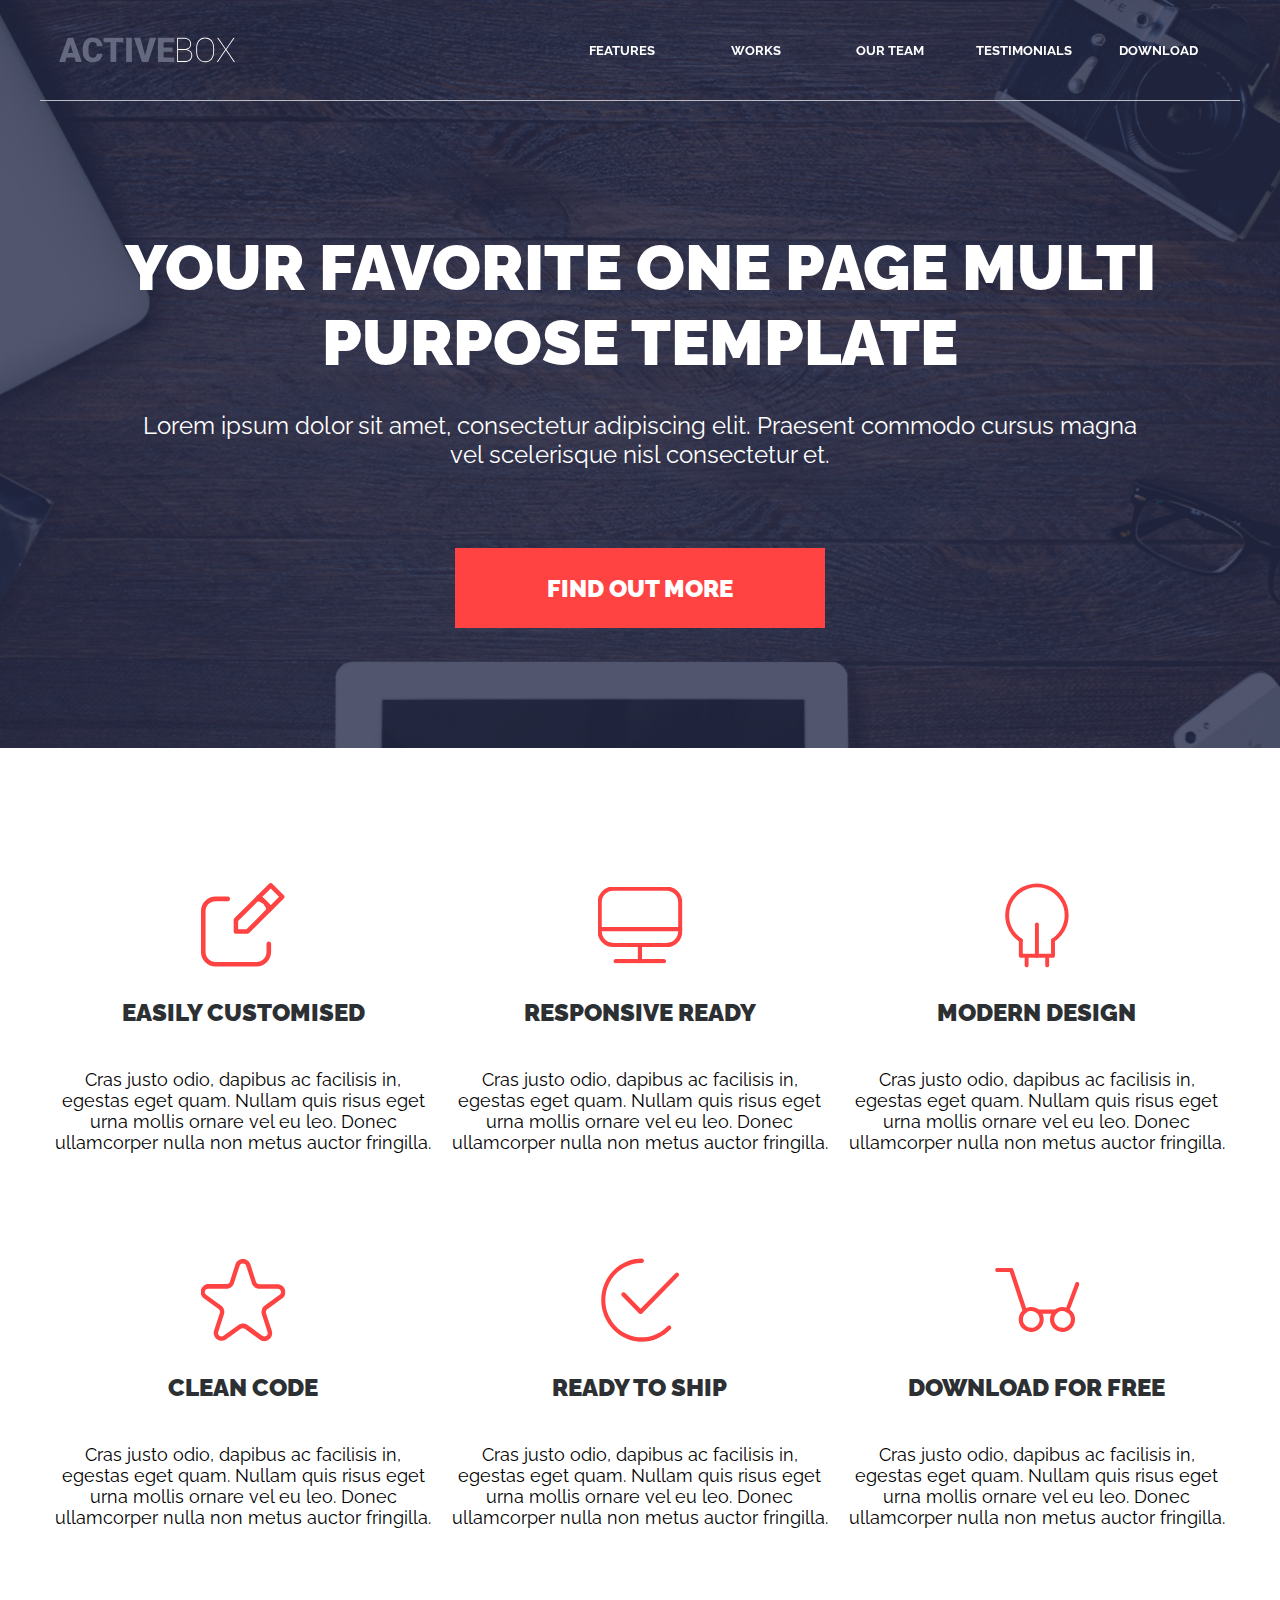
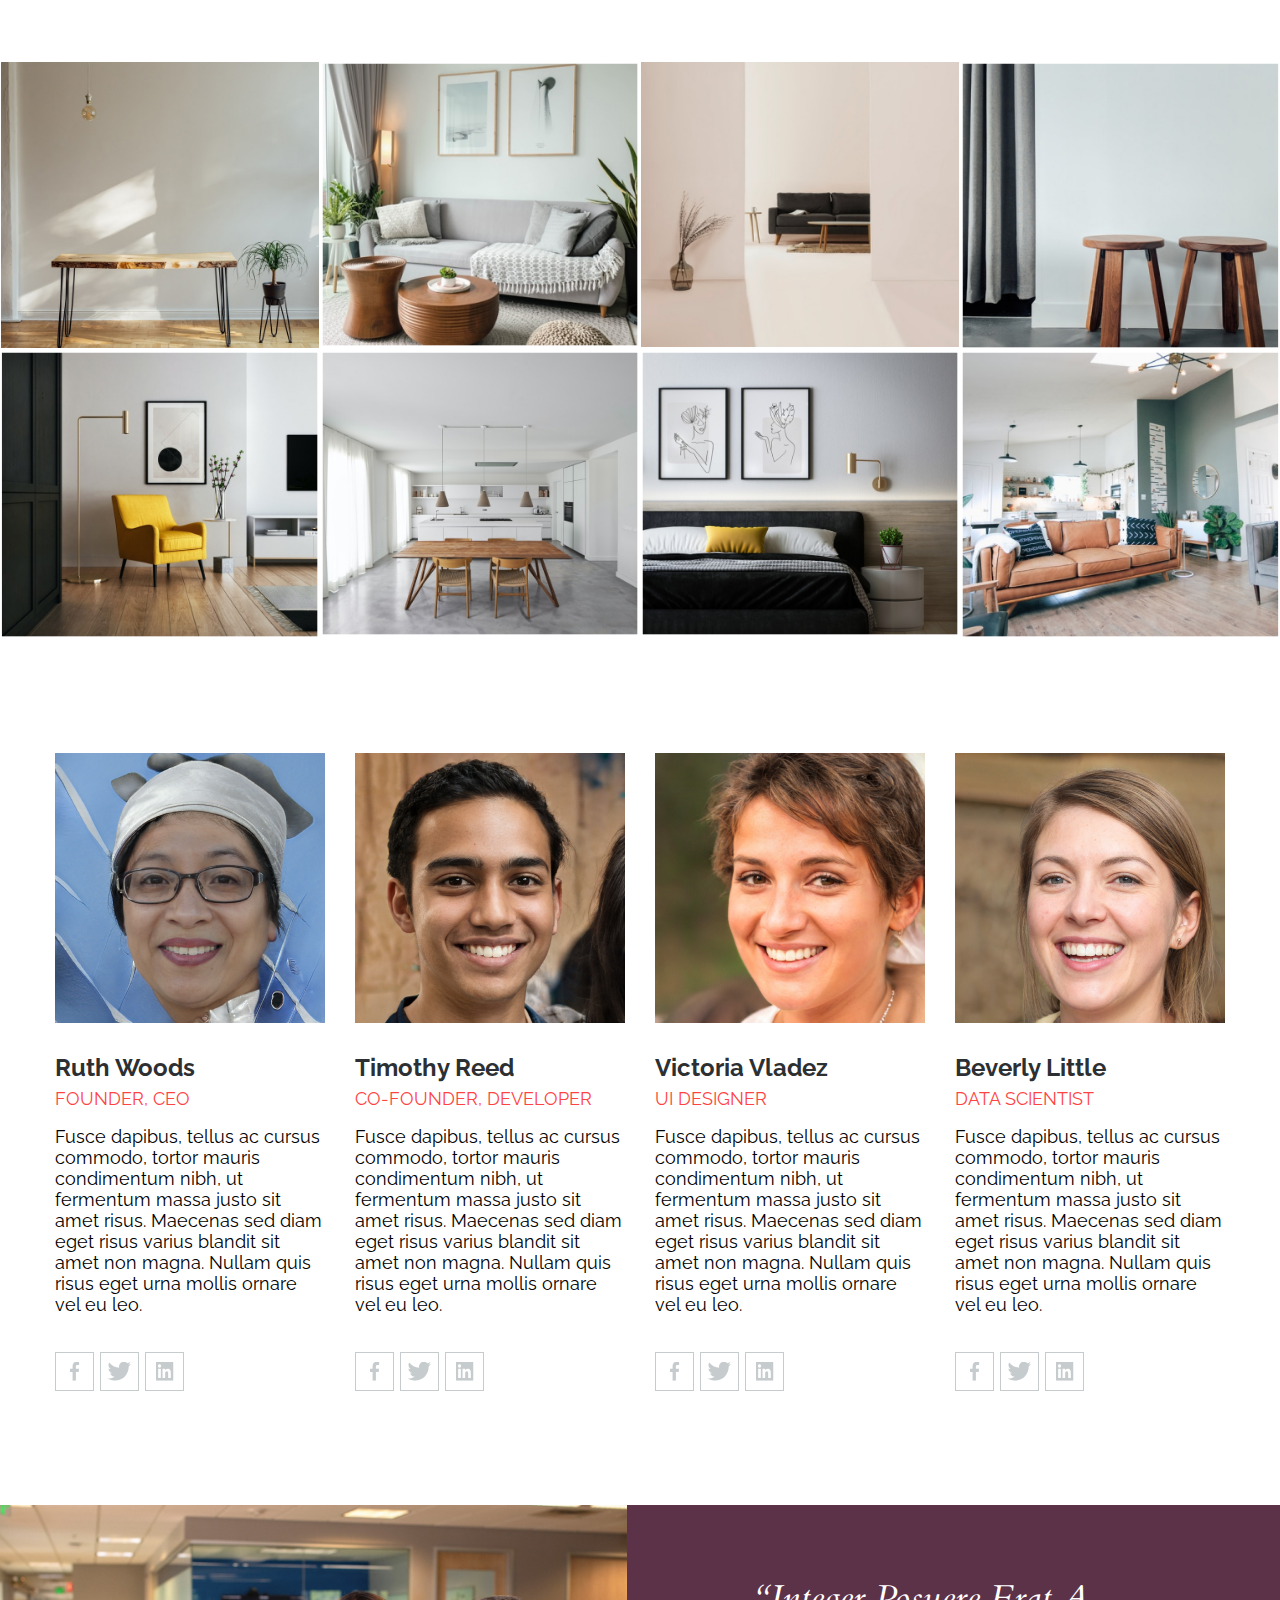
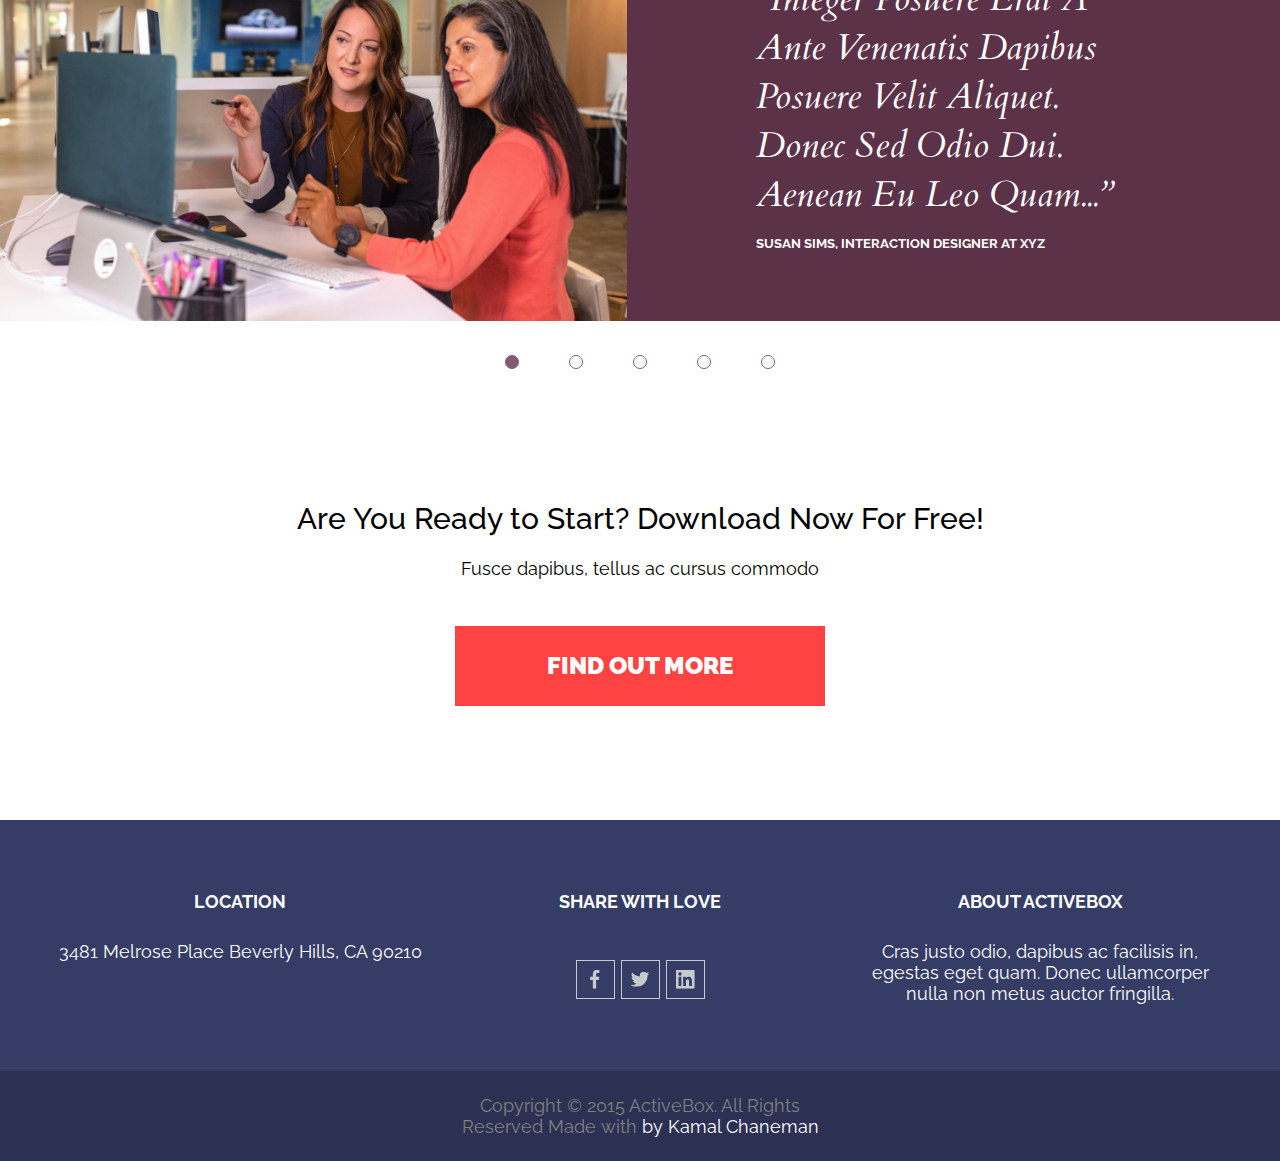
<file: index.html>
<!DOCTYPE html>
<html lang="en">

<head>
	<meta charset="UTF-8">
	<meta name="viewport" content="width=device-width, initial-scale=1, maximum-scale=1, user-scalable=no">
	<link rel="stylesheet" href="https://cdn.jsdelivr.net/npm/swiper@10/swiper-bundle.min.css" />
	<link rel="stylesheet" href="css/style.css">
	<link rel="shortcut icon" href="img/favicon.svg">
	<title>activebox</title>
</head>

<body>
	<header class="header">
		<div class="header__wrapper wrapper">
			<a class="logo" href="#">
				<img src="img/logo.svg" alt="logo">
			</a>
			<nav class="navbar">
				<div class="hamb">
					<div class="hamb__field" id="hamb">
						<span class="bar"></span>
						<span class="bar"></span>
						<span class="bar"></span>
					</div>
				</div>
				<ul class="menu" id="menu">
					<li class="menu__item"> <a class="menu__link" href="#section-features">features</a> </li>
					<li class="menu__item"> <a class="menu__link" href="#section-project">works</a> </li>
					<li class="menu__item"> <a class="menu__link" href="#section-team">our team</a> </li>
					<li class="menu__item"> <a class="menu__link" href="#section-testimonials">testimonials</a> </li>
					<li class="menu__item"> <a class="menu__link" href="#section-download">download</a> </li>
				</ul>
			</nav>
			<div class="popup" id="popup"></div>
		</div>
	</header>

	<main>
		<section class="section-title">
			<img class="section-title__img-bg" id="img_bg" src="img/bg-title.jpg" alt="img-bg">
			<div class="section-title__wrapper wrapper">
				<h1>Your Favorite One Page Multi Purpose Template</h1>
				<p>Lorem ipsum dolor sit amet, consectetur adipiscing elit.
					Praesent commodo cursus magna vel scelerisque nisl consectetur et.</p>
				<div class="btn">
					<a href="#btn">Find Out More</a>
				</div>
			</div>
		</section>
		<section class="section-features" id="section-features">
			<div class="section-features__wrapper wrapper">
				<div class="features">
					<div class="features__list">
						<div class="features__item">
							<div class="features__icon">
								<img src="img/easily-customised.svg" alt="icon">
							</div>
							<h2>Easily Customised</h2>
							<p>Cras justo odio, dapibus ac facilisis in, egestas eget quam.
								Nullam quis risus eget urna mollis ornare vel eu leo.
								Donec ullamcorper nulla non metus auctor fringilla.</p>
						</div>
						<div class="features__item">
							<div class="features__icon">
								<img src="img/responsive-ready.svg" alt="icon">
							</div>
							<h2>Responsive REady</h2>
							<p>Cras justo odio, dapibus ac facilisis in, egestas eget quam.
								Nullam quis risus eget urna mollis ornare vel eu leo.
								Donec ullamcorper nulla non metus auctor fringilla.</p>
						</div>
						<div class="features__item">
							<div class="features__icon">
								<img src="img/modern-design.svg" alt="icon">
							</div>
							<h2>Modern Design</h2>
							<p>Cras justo odio, dapibus ac facilisis in, egestas eget quam.
								Nullam quis risus eget urna mollis ornare vel eu leo.
								Donec ullamcorper nulla non metus auctor fringilla.</p>
						</div>
						<div class="features__item">
							<div class="features__icon">
								<img src="img/clean-code.svg" alt="icon">
							</div>
							<h2>Clean Code</h2>
							<p>Cras justo odio, dapibus ac facilisis in, egestas eget quam.
								Nullam quis risus eget urna mollis ornare vel eu leo.
								Donec ullamcorper nulla non metus auctor fringilla.</p>
						</div>
						<div class="features__item">
							<div class="features__icon">
								<img src="img/ready-to-ship.svg" alt="icon">
							</div>
							<h2>Ready to Ship</h2>
							<p>Cras justo odio, dapibus ac facilisis in, egestas eget quam.
								Nullam quis risus eget urna mollis ornare vel eu leo.
								Donec ullamcorper nulla non metus auctor fringilla.</p>
						</div>
						<div class="features__item">
							<div class="features__icon">
								<img src="img/download-for-free.svg" alt="icon">
							</div>
							<h2>Download for Free</h2>
							<p>Cras justo odio, dapibus ac facilisis in, egestas eget quam.
								Nullam quis risus eget urna mollis ornare vel eu leo.
								Donec ullamcorper nulla non metus auctor fringilla.</p>
						</div>
					</div>
				</div>
			</div>
		</section>
		<section class="section-project" id="section-project">
			<div class="project">
				<div class="project__list">
					<div class="project__item">
						<a class="project__name" href="#project">
							<span class="project__title">Project Name</span>
							<span class="project__subtitle">User Interface Design</span>
						</a>
						<img src="img/project-1.jpg" alt="project-img">
					</div>
					<div class="project__item">
						<a class="project__name" href="#project">
							<span class="project__title">Project Name</span>
							<span class="project__subtitle">User Interface Design</span>
						</a>
						<img src="img/project-2.jpg" alt="project-img">
					</div>
					<div class="project__item">
						<a class="project__name" href="#project">
							<span class="project__title">Project Name</span>
							<span class="project__subtitle">User Interface Design</span>
						</a>
						<img src="img/project-3.jpg" alt="project-img">
					</div>
					<div class="project__item">
						<a class="project__name" href="#project">
							<span class="project__title">Project Name</span>
							<span class="project__subtitle">User Interface Design</span>
						</a>
						<img src="img/project-4.jpg" alt="project-img">
					</div>
					<div class="project__item">
						<a class="project__name" href="#project">
							<span class="project__title">Project Name</span>
							<span class="project__subtitle">User Interface Design</span>
						</a>
						<img src="img/project-5.jpg" alt="project-img">
					</div>
					<div class="project__item">
						<a class="project__name" href="#project">
							<span class="project__title">Project Name</span>
							<span class="project__subtitle">User Interface Design</span>
						</a>
						<img src="img/project-6.jpg" alt="project-img">
					</div>
					<div class="project__item">
						<a class="project__name" href="#project">
							<span class="project__title">Project Name</span>
							<span class="project__subtitle">User Interface Design</span>
						</a>
						<img src="img/project-7.jpg" alt="project-img">
					</div>
					<div class="project__item">
						<a class="project__name" href="#project">
							<span class="project__title">Project Name</span>
							<span class="project__subtitle">User Interface Design</span>
						</a>
						<img src="img/project-8.jpg" alt="project-img">
					</div>
				</div>
			</div>
		</section>
		<section class="section-team" id="section-team">
			<div class="section-team__wrapper wrapper">
				<div class="team">
					<div class="team__list">
						<div class="team__item">
							<div class="team__photo">
								<img src="img/team-1.jpg" alt="img">
							</div>
							<h3 class="team__title">Ruth woods</h3>
							<p class="team__subtitle">founder, ceo</p>
							<p class="team__text">Fusce dapibus, tellus ac cursus commodo, tortor mauris condimentum nibh, ut
								fermentum massa justo sit amet risus. Maecenas sed diam eget risus varius
								blandit sit amet non magna. Nullam quis risus eget urna mollis ornare vel eu leo.</p>
							<div class="social-media social-media__list">
								<div class="social-media__item">
									<a class="social-media__link" href="#socia-media">
										<img src="img/facebook-icon.svg" alt="img">
									</a>
								</div>
								<div class="social-media__item">
									<a class="social-media__link" href="#socia-media">
										<img src="img/twitter-icon.svg" alt="img">
									</a>
								</div>
								<div class="social-media__item">
									<a class="social-media__link" href="#socia-media">
										<img src="img/linkedin-icon.svg" alt="img">
									</a>
								</div>
							</div>
						</div>
						<div class="team__item">
							<div class="team__photo">
								<img src="img/team-2.jpg" alt="img">
							</div>
							<h3 class="team__title">Timothy Reed</h3>
							<p class="team__subtitle">co-founder, developer</p>
							<p class="team__text">Fusce dapibus, tellus ac cursus commodo, tortor mauris condimentum nibh, ut
								fermentum massa justo sit amet risus. Maecenas sed diam eget risus varius
								blandit sit amet non magna. Nullam quis risus eget urna mollis ornare vel eu leo.</p>
							<div class="social-media social-media__list">
								<div class="social-media__item">
									<a class="social-media__link" href="#socia-media">
										<img src="img/facebook-icon.svg" alt="img">
									</a>
								</div>
								<div class="social-media__item">
									<a class="social-media__link" href="#socia-media">
										<img src="img/twitter-icon.svg" alt="img">
									</a>
								</div>
								<div class="social-media__item">
									<a class="social-media__link" href="#socia-media">
										<img src="img/linkedin-icon.svg" alt="img">
									</a>
								</div>
							</div>
						</div>
						<div class="team__item">
							<div class="team__photo">
								<img src="img/team-3.jpg" alt="img">
							</div>
							<h3 class="team__title">Victoria Vladez</h3>
							<p class="team__subtitle">ui designer</p>
							<p class="team__text">Fusce dapibus, tellus ac cursus commodo, tortor mauris condimentum nibh, ut
								fermentum massa justo sit amet risus. Maecenas sed diam eget risus varius
								blandit sit amet non magna. Nullam quis risus eget urna mollis ornare vel eu leo.</p>
							<div class="social-media social-media__list">
								<div class="social-media__item">
									<a class="social-media__link" href="#socia-media">
										<img src="img/facebook-icon.svg" alt="img">
									</a>
								</div>
								<div class="social-media__item">
									<a class="social-media__link" href="#socia-media">
										<img src="img/twitter-icon.svg" alt="img">
									</a>
								</div>
								<div class="social-media__item">
									<a class="social-media__link" href="#socia-media">
										<img src="img/linkedin-icon.svg" alt="img">
									</a>
								</div>
							</div>
						</div>
						<div class="team__item">
							<div class="team__photo">
								<img src="img/team-4.jpg" alt="img">
							</div>
							<h3 class="team__title">Beverly Little</h3>
							<p class="team__subtitle">data scientist</p>
							<p class="team__text">Fusce dapibus, tellus ac cursus commodo, tortor mauris condimentum nibh, ut
								fermentum massa justo sit amet risus. Maecenas sed diam eget risus varius
								blandit sit amet non magna. Nullam quis risus eget urna mollis ornare vel eu leo.</p>
							<div class="social-media social-media__list">
								<div class="social-media__item">
									<a class="social-media__link" href="#socia-media">
										<img src="img/facebook-icon.svg" alt="img">
									</a>
								</div>
								<div class="social-media__item">
									<a class="social-media__link" href="#socia-media">
										<img src="img/twitter-icon.svg" alt="img">
									</a>
								</div>
								<div class="social-media__item">
									<a class="social-media__link" href="#socia-media">
										<img src="img/linkedin-icon.svg" alt="img">
									</a>
								</div>
							</div>
						</div>
					</div>
				</div>
			</div>
		</section>
		<section class="section-testimonials" id="section-testimonials">
			<div class="swiper-custom swiper">
				<div class="swiper-custom__wrapper swiper-wrapper">
					<div class="swiper-custom__slide swiper-slide">
						<div class="swiper-custom__img">
							<img src="img/testimonials-1.jpg" alt="img">
						</div>
						<div class="swiper-custom__section-text">
							<div class="swiper-custom__container-text">
								<div class="swiper-custom__body-text">
									<h5>“Integer posuere erat a ante venenatis dapibus posuere velit aliquet.
										Donec sed odio dui. Aenean eu leo quam...”</h5>
									<p>Susan Sims, Interaction Designer at XYZ</p>
								</div>
							</div>
						</div>
					</div>
					<div class="swiper-custom__slide swiper-slide">
						<div class="swiper-custom__img">
							<img src="img/testimonials-2.jpg" alt="img">
						</div>
						<div class="swiper-custom__section-text">
							<div class="swiper-custom__container-text">
								<div class="swiper-custom__body-text">
									<h5>“Integer posuere erat a ante venenatis dapibus posuere velit aliquet.
										Donec sed odio dui. Aenean eu leo quam...”</h5>
									<p>Timothy Reed, co-founder, developer</p>
								</div>
							</div>
						</div>
					</div>
					<div class="swiper-custom__slide swiper-slide">
						<div class="swiper-custom__img">
							<img src="img/testimonials-3.jpg" alt="img">
						</div>
						<div class="swiper-custom__section-text">
							<div class="swiper-custom__container-text">
								<div class="swiper-custom__body-text">
									<h5>“Integer posuere erat a ante venenatis dapibus posuere velit aliquet.
										Donec sed odio dui. Aenean eu leo quam...”</h5>
									<p>Ruth woods, founder, ceo</p>
								</div>
							</div>
						</div>
					</div>
					<div class="swiper-custom__slide swiper-slide">
						<div class="swiper-custom__img">
							<img src="img/testimonials-4.jpg" alt="img">
						</div>
						<div class="swiper-custom__section-text">
							<div class="swiper-custom__container-text">
								<div class="swiper-custom__body-text">
									<h5>“Integer posuere erat a ante venenatis dapibus posuere velit aliquet.
										Donec sed odio dui. Aenean eu leo quam...”</h5>
									<p>Victoria Vladez, ui designer</p>
								</div>
							</div>
						</div>
					</div>
					<div class="swiper-custom__slide swiper-slide">
						<div class="swiper-custom__img">
							<img src="img/testimonials-5.jpg" alt="img">
						</div>
						<div class="swiper-custom__section-text">
							<div class="swiper-custom__container-text">
								<div class="swiper-custom__body-text">
									<h5>“Integer posuere erat a ante venenatis dapibus posuere velit aliquet.
										Donec sed odio dui. Aenean eu leo quam...”</h5>
									<p>Beverly Little, data scientist</p>
								</div>
							</div>
						</div>
					</div>
				</div>
			</div>
			<div class="pagination-custom swiper">
				<div class="swiper-pagination"></div>
			</div>
		</section>
		<section class="section-download" id="section-download">
			<div class="section-download__wrapper wrapper">
				<h6 class="section-download__title">Are You Ready to Start? Download Now For Free!</h6>
				<p class="section-download__subtitle">Fusce dapibus, tellus ac cursus commodo</p>
				<div class="btn">
					<a href="#btn">Find Out More</a>
				</div>
			</div>
		</section>
	</main>
	<footer class="footer">
		<section class="footer-content">
			<div class="footer-content__wrapper wrapper">
				<div class="footer-content__contacts-item">
					<h4>Location</h4>
					<p>3481 Melrose Place Beverly Hills, CA 90210</p>
				</div>
				<div class="footer-content__contacts-item">
					<h4>Share with Love</h4>
					<div class="social-media social-media__list">
						<div class="social-media__item">
							<a class="social-media__link" href="#socia-media">
								<img src="img/facebook-icon.svg" alt="img">
							</a>
						</div>
						<div class="social-media__item">
							<a class="social-media__link" href="#socia-media">
								<img src="img/twitter-icon.svg" alt="img">
							</a>
						</div>
						<div class="social-media__item">
							<a class="social-media__link" href="#socia-media">
								<img src="img/linkedin-icon.svg" alt="img">
							</a>
						</div>
					</div>
				</div>
				<div class="footer-content__contacts-item">
					<h4>About ActiveBox</h4>
					<p>Cras justo odio, dapibus ac facilisis in, egestas eget quam.
						Donec ullamcorper nulla non metus auctor fringilla.</p>
				</div>
			</div>
		</section>
		<section class="footer-copyright">
			<div class="footer-copyright__wrapper wrapper">
				<p>Copyright © 2015 ActiveBox. All Rights Reserved Made with
					<span>by Kamal Chaneman</span>
				</p>
			</div>
		</section>
	</footer>

	<script src="https://code.jquery.com/jquery-3.7.1.min.js"
		integrity="sha256-/JqT3SQfawRcv/BIHPThkBvs0OEvtFFmqPF/lYI/Cxo=" crossorigin="anonymous">
		</script>
	<script src="https://cdn.jsdelivr.net/npm/swiper@10/swiper-bundle.min.js"></script>
	<script src="js/main.js"></script>

</body>

</html>
</file>
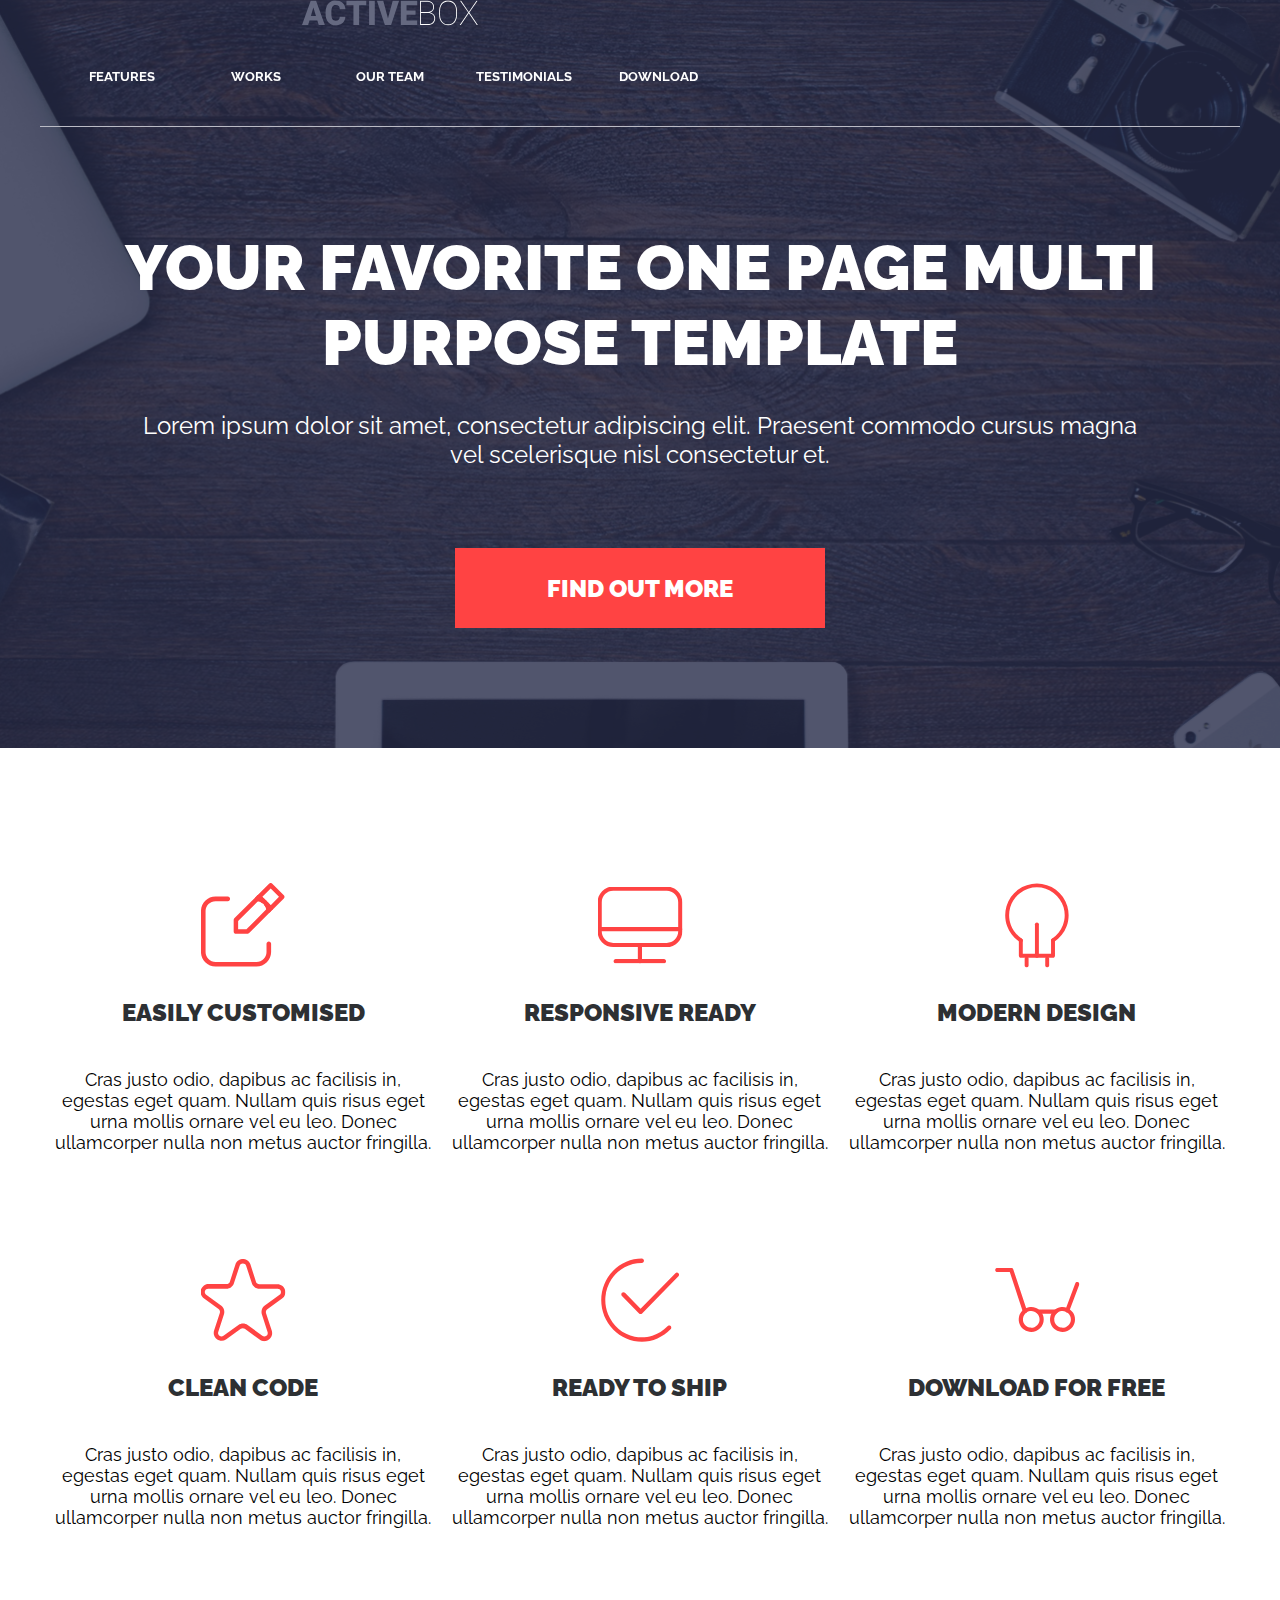
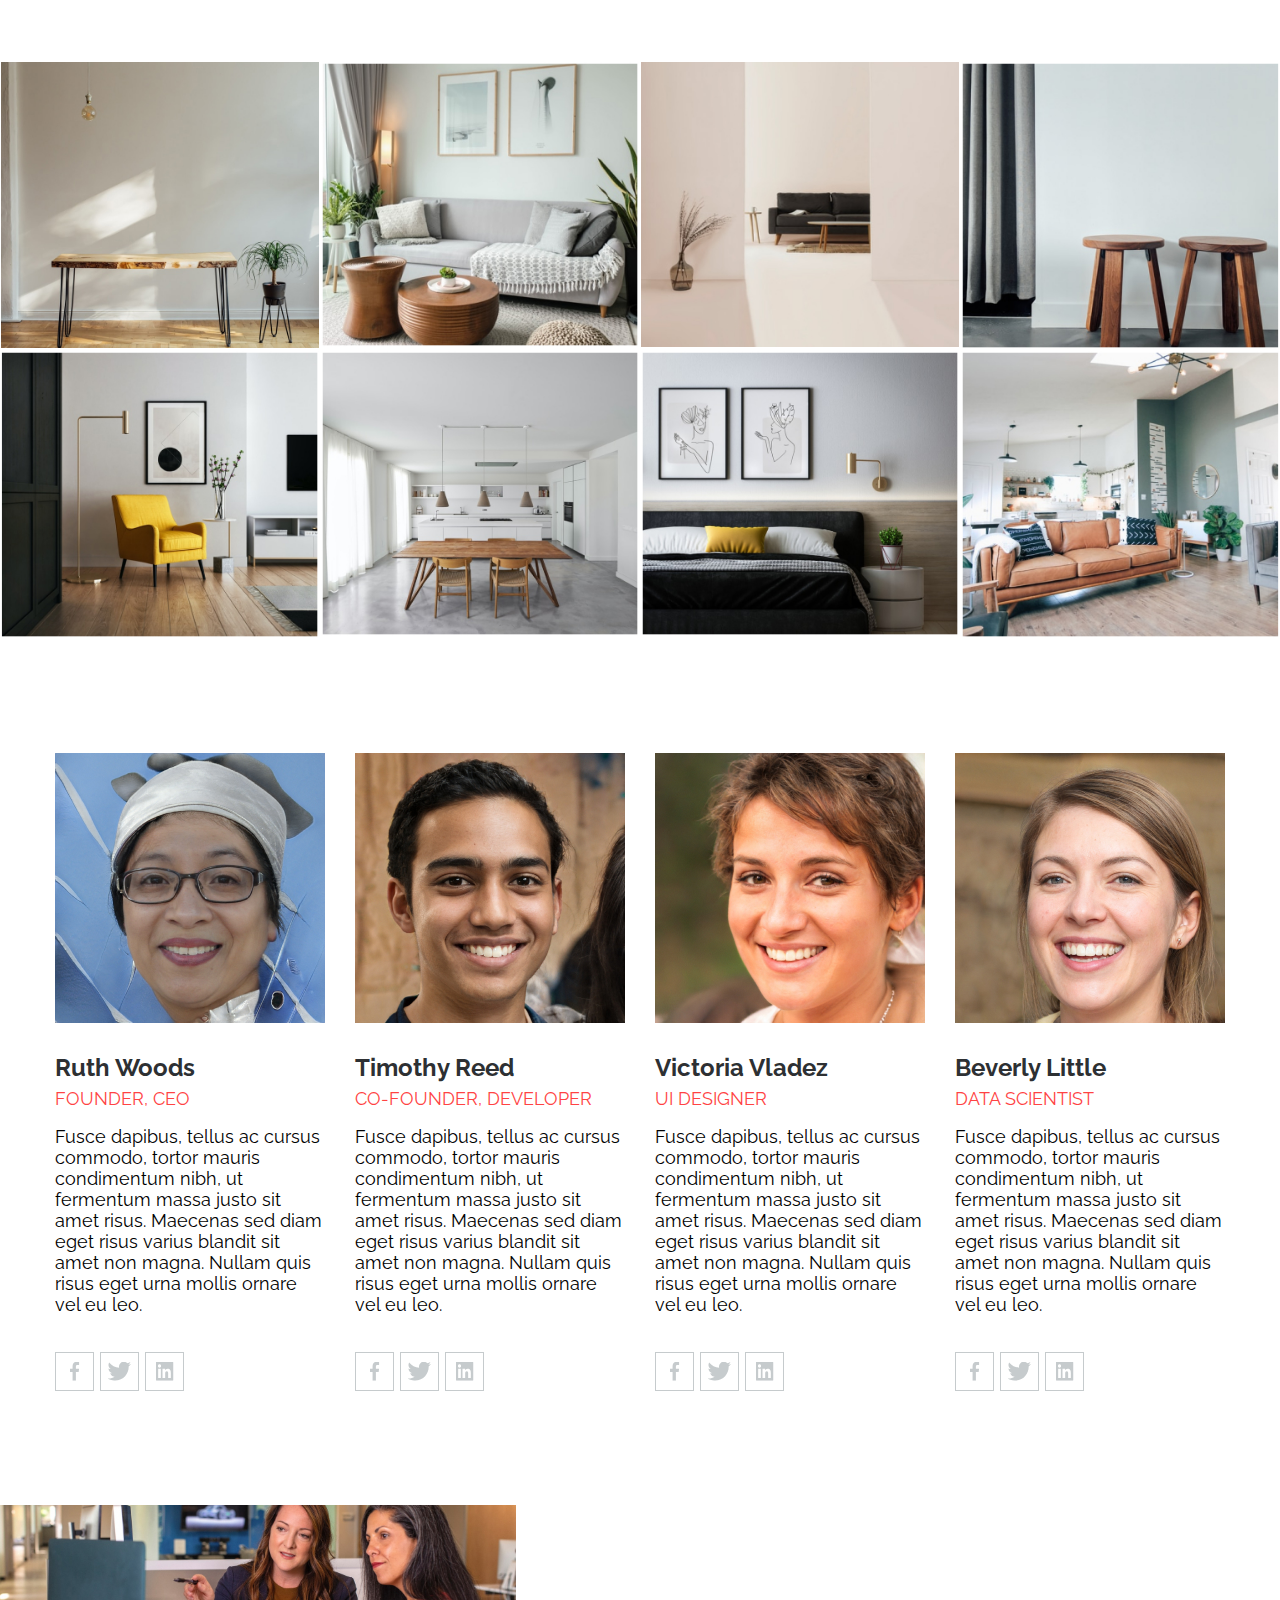
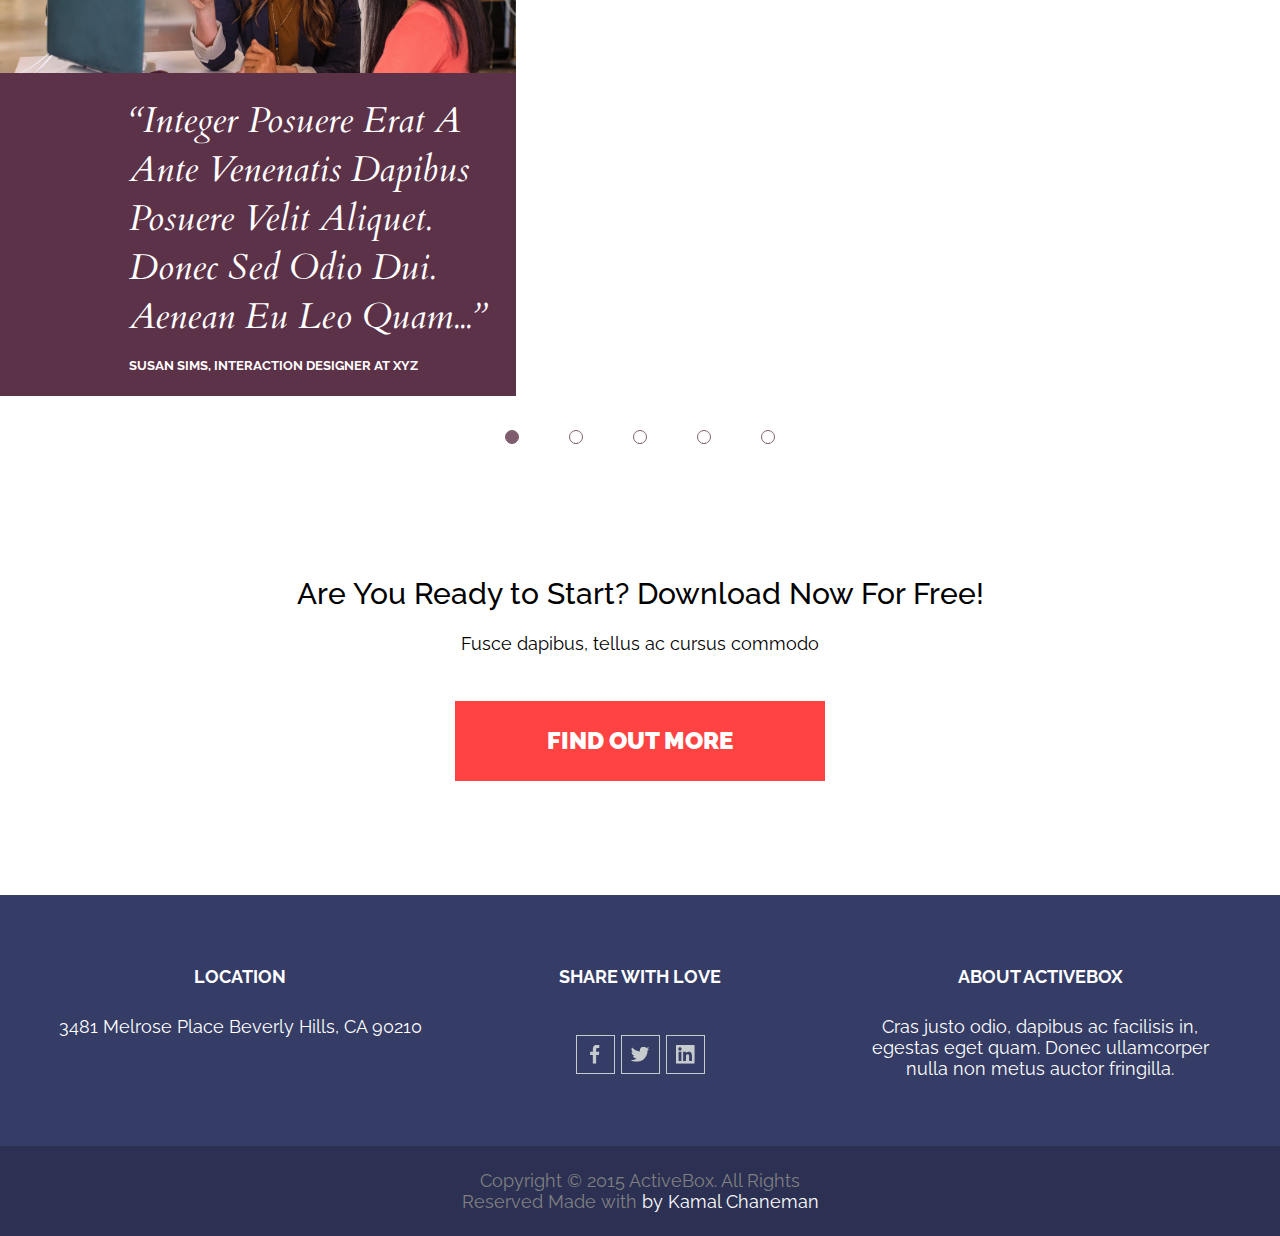
<file: index copy.html>
<!DOCTYPE html>
<html lang="en">

<head>
	<meta charset="UTF-8">
	<meta name="viewport" content="width=device-width, initial-scale=1, maximum-scale=1, user-scalable=no">
	<link rel="stylesheet" href="https://cdn.jsdelivr.net/npm/swiper@10/swiper-bundle.min.css" />
	<link rel="stylesheet" href="css/style.css">
	<link rel="shortcut icon" href="img/favicon.svg">
	<title>activebox</title>
</head>

<body>
	<header class="header">
		<div class="header__wrapper wrapper">
			<nav class="navbar">
				<div class="navbar__wrap">
					<a class="logo" href="#">
						<img src="img/logo.svg" alt="logo">
					</a>
					<div class="hamb">
						<div class="hamb__field" id="hamb">
							<span class="bar"></span>
							<span class="bar"></span>
							<span class="bar"></span>
						</div>
					</div>
					<ul class="menu" id="menu">
						<li class="menu__item"> <a class="menu__link" href="#section-features">features</a> </li>
						<li class="menu__item"> <a class="menu__link" href="#section-project">works</a> </li>
						<li class="menu__item"> <a class="menu__link" href="#section-team">our team</a> </li>
						<li class="menu__item"> <a class="menu__link" href="#section-testimonials">testimonials</a> </li>
						<li class="menu__item"> <a class="menu__link" href="#section-download">download</a> </li>
					</ul>
					<!-- <div class="popup" id="popup"></div> -->
				</div>
			</nav>
			<div class="popup" id="popup"></div>
		</div>
	</header>
	<main>
		<section class="section-title">
			<img class="section-title__img-bg" id="img_bg" src="img/bg-title.jpg" alt="img-bg">
			<div class="section-title__wrapper wrapper">
				<h1>Your Favorite One Page Multi Purpose Template</h1>
				<p>Lorem ipsum dolor sit amet, consectetur adipiscing elit.
					Praesent commodo cursus magna vel scelerisque nisl consectetur et.</p>
				<div class="btn">
					<a href="#btn">Find Out More</a>
				</div>
			</div>
		</section>
		<section class="section-features" id="section-features">
			<div class="section-features__wrapper wrapper">
				<div class="features">
					<div class="features__list">
						<div class="features__item">
							<div class="features__icon">
								<img src="img/easily-customised.svg" alt="icon">
							</div>
							<h2>Easily Customised</h2>
							<p>Cras justo odio, dapibus ac facilisis in, egestas eget quam.
								Nullam quis risus eget urna mollis ornare vel eu leo.
								Donec ullamcorper nulla non metus auctor fringilla.</p>
						</div>
						<div class="features__item">
							<div class="features__icon">
								<img src="img/responsive-ready.svg" alt="icon">
							</div>
							<h2>Responsive REady</h2>
							<p>Cras justo odio, dapibus ac facilisis in, egestas eget quam.
								Nullam quis risus eget urna mollis ornare vel eu leo.
								Donec ullamcorper nulla non metus auctor fringilla.</p>
						</div>
						<div class="features__item">
							<div class="features__icon">
								<img src="img/modern-design.svg" alt="icon">
							</div>
							<h2>Modern Design</h2>
							<p>Cras justo odio, dapibus ac facilisis in, egestas eget quam.
								Nullam quis risus eget urna mollis ornare vel eu leo.
								Donec ullamcorper nulla non metus auctor fringilla.</p>
						</div>
						<div class="features__item">
							<div class="features__icon">
								<img src="img/clean-code.svg" alt="icon">
							</div>
							<h2>Clean Code</h2>
							<p>Cras justo odio, dapibus ac facilisis in, egestas eget quam.
								Nullam quis risus eget urna mollis ornare vel eu leo.
								Donec ullamcorper nulla non metus auctor fringilla.</p>
						</div>
						<div class="features__item">
							<div class="features__icon">
								<img src="img/ready-to-ship.svg" alt="icon">
							</div>
							<h2>Ready to Ship</h2>
							<p>Cras justo odio, dapibus ac facilisis in, egestas eget quam.
								Nullam quis risus eget urna mollis ornare vel eu leo.
								Donec ullamcorper nulla non metus auctor fringilla.</p>
						</div>
						<div class="features__item">
							<div class="features__icon">
								<img src="img/download-for-free.svg" alt="icon">
							</div>
							<h2>Download for Free</h2>
							<p>Cras justo odio, dapibus ac facilisis in, egestas eget quam.
								Nullam quis risus eget urna mollis ornare vel eu leo.
								Donec ullamcorper nulla non metus auctor fringilla.</p>
						</div>
					</div>
				</div>
			</div>
		</section>
		<section class="section-project" id="section-project">
			<div class="project">
				<div class="project__list">
					<div class="project__item">
						<a href="#project">
							<div class="project__name">
								<h2>Project Name</h2>
								<p>User Interface Design</p>
							</div>
							<img src="img/project-1.jpg" alt="project-img">
						</a>
					</div>
					<div class="project__item">
						<a href="#project">
							<div class="project__name">
								<h2>Project Name</h2>
								<p>User Interface Design</p>
							</div>
							<img src="img/project-2.jpg" alt="project-img">
						</a>
					</div>
					<div class="project__item">
						<a href="#project">
							<div class="project__name">
								<h2>Project Name</h2>
								<p>User Interface Design</p>
							</div>
							<img src="img/project-3.jpg" alt="project-img">
						</a>
					</div>
					<div class="project__item">
						<a href="#project">
							<div class="project__name">
								<h2>Project Name</h2>
								<p>User Interface Design</p>
							</div>
							<img src="img/project-4.jpg" alt="project-img">
						</a>
					</div>
					<div class="project__item">
						<a href="#project">
							<div class="project__name">
								<h2>Project Name</h2>
								<p>User Interface Design</p>
							</div>
							<img src="img/project-5.jpg" alt="project-img">
						</a>
					</div>
					<div class="project__item">
						<a href="#project">
							<div class="project__name">
								<h2>Project Name</h2>
								<p>User Interface Design</p>
							</div>
							<img src="img/project-6.jpg" alt="project-img">
						</a>
					</div>
					<div class="project__item">
						<a href="#project">
							<div class="project__name">
								<h2>Project Name</h2>
								<p>User Interface Design</p>
							</div>
							<img src="img/project-7.jpg" alt="project-img">
						</a>
					</div>
					<div class="project__item">
						<a href="#project">
							<div class="project__name">
								<h2>Project Name</h2>
								<p>User Interface Design</p>
							</div>
							<img src="img/project-8.jpg" alt="project-img">
						</a>
					</div>
				</div>
			</div>
		</section>
		<section class="section-team" id="section-team">
			<div class="section-team__wrapper wrapper">
				<div class="team">
					<div class="team__list">
						<div class="team__item">
							<div class="team__photo">
								<img src="img/team-1.jpg" alt="img">
							</div>
							<h3 class="team__title">Ruth woods</h3>
							<p class="team__subtitle">founder, ceo</p>
							<p class="team__text">Fusce dapibus, tellus ac cursus commodo, tortor mauris condimentum nibh, ut
								fermentum massa justo sit amet risus. Maecenas sed diam eget risus varius
								blandit sit amet non magna. Nullam quis risus eget urna mollis ornare vel eu leo.</p>
							<div class="social-media social-media__list">
								<div class="social-media__item">
									<a class="social-media__link" href="#socia-media">
										<img src="img/facebook-icon.svg" alt="img">
									</a>
								</div>
								<div class="social-media__item">
									<a class="social-media__link" href="#socia-media">
										<img src="img/twitter-icon.svg" alt="img">
									</a>
								</div>
								<div class="social-media__item">
									<a class="social-media__link" href="#socia-media">
										<img src="img/linkedin-icon.svg" alt="img">
									</a>
								</div>
							</div>
						</div>
						<div class="team__item">
							<div class="team__photo">
								<img src="img/team-2.jpg" alt="img">
							</div>
							<h3 class="team__title">Timothy Reed</h3>
							<p class="team__subtitle">co-founder, developer</p>
							<p class="team__text">Fusce dapibus, tellus ac cursus commodo, tortor mauris condimentum nibh, ut
								fermentum massa justo sit amet risus. Maecenas sed diam eget risus varius
								blandit sit amet non magna. Nullam quis risus eget urna mollis ornare vel eu leo.</p>
							<div class="social-media social-media__list">
								<div class="social-media__item">
									<a class="social-media__link" href="#socia-media">
										<img src="img/facebook-icon.svg" alt="img">
									</a>
								</div>
								<div class="social-media__item">
									<a class="social-media__link" href="#socia-media">
										<img src="img/twitter-icon.svg" alt="img">
									</a>
								</div>
								<div class="social-media__item">
									<a class="social-media__link" href="#socia-media">
										<img src="img/linkedin-icon.svg" alt="img">
									</a>
								</div>
							</div>
						</div>
						<div class="team__item">
							<div class="team__photo">
								<img src="img/team-3.jpg" alt="img">
							</div>
							<h3 class="team__title">Victoria Vladez</h3>
							<p class="team__subtitle">ui designer</p>
							<p class="team__text">Fusce dapibus, tellus ac cursus commodo, tortor mauris condimentum nibh, ut
								fermentum massa justo sit amet risus. Maecenas sed diam eget risus varius
								blandit sit amet non magna. Nullam quis risus eget urna mollis ornare vel eu leo.</p>
							<div class="social-media social-media__list">
								<div class="social-media__item">
									<a class="social-media__link" href="#socia-media">
										<img src="img/facebook-icon.svg" alt="img">
									</a>
								</div>
								<div class="social-media__item">
									<a class="social-media__link" href="#socia-media">
										<img src="img/twitter-icon.svg" alt="img">
									</a>
								</div>
								<div class="social-media__item">
									<a class="social-media__link" href="#socia-media">
										<img src="img/linkedin-icon.svg" alt="img">
									</a>
								</div>
							</div>
						</div>
						<div class="team__item">
							<div class="team__photo">
								<img src="img/team-4.jpg" alt="img">
							</div>
							<h3 class="team__title">Beverly Little</h3>
							<p class="team__subtitle">data scientist</p>
							<p class="team__text">Fusce dapibus, tellus ac cursus commodo, tortor mauris condimentum nibh, ut
								fermentum massa justo sit amet risus. Maecenas sed diam eget risus varius
								blandit sit amet non magna. Nullam quis risus eget urna mollis ornare vel eu leo.</p>
							<div class="social-media social-media__list">
								<div class="social-media__item">
									<a class="social-media__link" href="#socia-media">
										<img src="img/facebook-icon.svg" alt="img">
									</a>
								</div>
								<div class="social-media__item">
									<a class="social-media__link" href="#socia-media">
										<img src="img/twitter-icon.svg" alt="img">
									</a>
								</div>
								<div class="social-media__item">
									<a class="social-media__link" href="#socia-media">
										<img src="img/linkedin-icon.svg" alt="img">
									</a>
								</div>
							</div>
						</div>
					</div>
				</div>
			</div>
		</section>
		<section class="section-testimonials" id="section-testimonials">
			<div class="swiper-custom swiper">
				<div class="swiper-custom__wrapper swiper-wrapper">
					<div class="swiper-custom__slide swiper-slide">
						<a class="swiper-custom__link" href="#">
							<div class="swiper-custom__img">
								<img src="img/testimonials-1.jpg" alt="img">
							</div>
							<div class="swiper-custom__section-text">
								<div class="swiper-custom__container-text">
									<div class="swiper-custom__body-text">
										<h5>“Integer posuere erat a ante venenatis dapibus posuere velit aliquet.
											Donec sed odio dui. Aenean eu leo quam...”</h5>
										<p>Susan Sims, Interaction Designer at XYZ</p>
									</div>
								</div>
							</div>
						</a>
					</div>
					<div class="swiper-custom__slide swiper-slide">
						<a class="swiper-custom__link" href="#">
							<div class="swiper-custom__img">
								<img src="img/testimonials-2.jpg" alt="img">
							</div>
							<div class="swiper-custom__section-text">
								<div class="swiper-custom__container-text">
									<div class="swiper-custom__body-text">
										<h5>“Integer posuere erat a ante venenatis dapibus posuere velit aliquet.
											Donec sed odio dui. Aenean eu leo quam...”</h5>
										<p>Timothy Reed, co-founder, developer</p>
									</div>
								</div>
							</div>
						</a>
					</div>
					<div class="swiper-custom__slide swiper-slide">
						<a class="swiper-custom__link" href="#">
							<div class="swiper-custom__img">
								<img src="img/testimonials-3.jpg" alt="img">
							</div>
							<div class="swiper-custom__section-text">
								<div class="swiper-custom__container-text">
									<div class="swiper-custom__body-text">
										<h5>“Integer posuere erat a ante venenatis dapibus posuere velit aliquet.
											Donec sed odio dui. Aenean eu leo quam...”</h5>
										<p>Ruth woods, founder, ceo</p>
									</div>
								</div>
							</div>
						</a>
					</div>
					<div class="swiper-custom__slide swiper-slide">
						<a class="swiper-custom__link" href="#">
							<div class="swiper-custom__img">
								<img src="img/testimonials-4.jpg" alt="img">
							</div>
							<div class="swiper-custom__section-text">
								<div class="swiper-custom__container-text">
									<div class="swiper-custom__body-text">
										<h5>“Integer posuere erat a ante venenatis dapibus posuere velit aliquet.
											Donec sed odio dui. Aenean eu leo quam...”</h5>
										<p>Victoria Vladez, ui designer</p>
									</div>
								</div>
							</div>
						</a>
					</div>
					<div class="swiper-custom__slide swiper-slide">
						<a class="swiper-custom__link" href="#">
							<div class="swiper-custom__img">
								<img src="img/testimonials-5.jpg" alt="img">
							</div>
							<div class="swiper-custom__section-text">
								<div class="swiper-custom__container-text">
									<div class="swiper-custom__body-text">
										<h5>“Integer posuere erat a ante venenatis dapibus posuere velit aliquet.
											Donec sed odio dui. Aenean eu leo quam...”</h5>
										<p>Beverly Little, data scientist</p>
									</div>
								</div>
							</div>
						</a>
					</div>
				</div>
			</div>
			<div class="pagination-custom swiper">
				<div class="swiper-pagination"></div>
			</div>
		</section>
		<section class="section-download" id="section-download">
			<div class="section-download__wrapper wrapper">
				<h6 class="section-download__title">Are You Ready to Start? Download Now For Free!</h6>
				<p class="section-download__subtitle">Fusce dapibus, tellus ac cursus commodo</p>
				<div class="btn">
					<a href="#btn">Find Out More</a>
				</div>
			</div>
		</section>
	</main>
	<footer class="footer">
		<section class="footer-content">
			<div class="footer-content__wrapper wrapper">
				<div class="footer-content__contacts-item">
					<h4>Location</h4>
					<p>3481 Melrose Place Beverly Hills, CA 90210</p>
				</div>
				<div class="footer-content__contacts-item">
					<h4>Share with Love</h4>
					<div class="social-media social-media__list">
						<div class="social-media__item">
							<a class="social-media__link" href="#socia-media">
								<img src="img/facebook-icon.svg" alt="img">
							</a>
						</div>
						<div class="social-media__item">
							<a class="social-media__link" href="#socia-media">
								<img src="img/twitter-icon.svg" alt="img">
							</a>
						</div>
						<div class="social-media__item">
							<a class="social-media__link" href="#socia-media">
								<img src="img/linkedin-icon.svg" alt="img">
							</a>
						</div>
					</div>
				</div>
				<div class="footer-content__contacts-item">
					<h4>About ActiveBox</h4>
					<p>Cras justo odio, dapibus ac facilisis in, egestas eget quam.
						Donec ullamcorper nulla non metus auctor fringilla.</p>
				</div>
			</div>
		</section>
		<section class="footer-copyright">
			<div class="footer-copyright__wrapper wrapper">
				<p>Copyright © 2015 ActiveBox. All Rights Reserved Made with
					<span>by Kamal Chaneman</span>
				</p>
			</div>
		</section>
	</footer>

	<script src="https://code.jquery.com/jquery-3.7.1.min.js"
		integrity="sha256-/JqT3SQfawRcv/BIHPThkBvs0OEvtFFmqPF/lYI/Cxo=" crossorigin="anonymous">
		</script>
	<script src="https://cdn.jsdelivr.net/npm/swiper@10/swiper-bundle.min.js"></script>
	<script src="js/main.js"></script>

</body>

</html>
</file>
<file: css/style.css>
@import url("https://fonts.googleapis.com/css2?family=Cardo:ital@1&family=Raleway:wght@100;200;300;400;500;600;700;800;900&display=swap");
* {
  margin: 0;
  padding: 0;
  border: 0;
  text-decoration: none;
  list-style-type: none;
  color: #000;
}

*,
*::before,
*::after {
  box-sizing: border-box;
}

html,
body {
  height: 100%;
  width: 100%;
  font-size: 10px;
  -ms-text-size-adjust: 100%;
  -moz-text-size-adjust: 100%;
  -webkit-text-size-adjust: 100%;
  -webkit-font-smoothing: antialiased;
  -moz-osx-font-smoothing: grayscale;
}

h1,
h2,
h3,
h4,
h5,
h6 {
  font-size: inherit;
  font-weight: inherit;
}

:focus,
:active,
a:focus,
a:active,
input:focus,
input:active,
button:focus,
button:active {
  outline: none;
}

img {
  display: block;
}

input,
textarea,
button,
select {
  font-family: inherit;
  font-size: inherit;
  color: inherit;
  background-color: inherit;
}

button,
input[type=submit] {
  background-color: inherit;
  cursor: pointer;
}

button::-moz-focus-inner {
  padding: 0;
  border: 0;
}

label {
  cursor: pointer;
}

input::-ms-clear {
  display: none;
}

.features__icon, .header__wrapper .logo, .social-media__link {
  display: block;
  position: relative;
}

.swiper-custom__img img {
  position: absolute;
  width: 100%;
  height: 100%;
  top: 0;
  left: 0;
  object-fit: cover;
}

.features__icon img, .header__wrapper .logo img, .social-media img {
  position: absolute;
  width: 100%;
  height: 100%;
  top: 50%;
  left: 50%;
  transform: translate(-50%, -50%);
  object-fit: contain;
}

.section-title__img-bg {
  position: absolute;
  width: 100%;
  height: 100%;
  top: 0;
  left: 0;
  object-fit: cover;
  z-index: -1;
}

* {
  font-family: "Raleway", sans-serif;
  font-size: 18px;
  scroll-behavior: smooth;
}
@media (max-width: 1024px) {
  * {
    font-size: 14px;
  }
}
@media (max-width: 768px) {
  * {
    scroll-behavior: auto;
  }
}

.wrapper {
  max-width: 1200px;
  margin: 0 auto;
  padding: 0 15px;
}

h1 {
  font-size: 64px;
  color: #fff;
  text-align: center;
  font-weight: 900;
  text-transform: uppercase;
}
@media (max-width: 1024px) {
  h1 {
    font-size: 48px;
  }
}
@media (max-width: 768px) {
  h1 {
    font-size: 36px;
  }
}

h2 {
  font-size: 24px;
  color: #2d3033;
  text-align: center;
  font-weight: 900;
  text-transform: uppercase;
}
@media (max-width: 1024px) {
  h2 {
    font-size: 18px;
  }
}
@media (max-width: 768px) {
  h2 {
    font-size: 18px;
  }
}

h3 {
  font-size: 24px;
  color: #2d3033;
  font-weight: 700;
  text-transform: capitalize;
}
@media (max-width: 1024px) {
  h3 {
    font-size: 18px;
  }
}
@media (max-width: 768px) {
  h3 {
    font-size: 18px;
  }
}

h4 {
  font-size: 18px;
  color: #fff;
  text-align: center;
  font-weight: 700;
  text-transform: uppercase;
}
@media (max-width: 1024px) {
  h4 {
    font-size: 14px;
  }
}
@media (max-width: 768px) {
  h4 {
    font-size: 14px;
  }
}

h5 {
  font-size: 36px;
  color: #fff;
  font-family: "Cardo", serif;
  font-style: italic;
  text-transform: capitalize;
}
@media (max-width: 1024px) {
  h5 {
    font-size: 24px;
  }
}
@media (max-width: 768px) {
  h5 {
    font-size: 24px;
  }
}

h6 {
  font-size: 30px;
  text-align: center;
  font-weight: 500;
}
@media (max-width: 1024px) {
  h6 {
    font-size: 24px;
  }
}
@media (max-width: 768px) {
  h6 {
    font-size: 18px;
  }
}

.btn a {
  display: flex;
  justify-content: center;
  align-items: center;
  text-align: center;
  width: 370px;
  min-height: 80px;
  color: #fff;
  font-weight: 900;
  font-size: 24px;
  text-transform: uppercase;
  background-color: #ff4343;
  transition: 0.3s;
}
@media (max-width: 1024px) {
  .btn a {
    width: 314px;
  }
}
@media (max-width: 768px) {
  .btn a {
    min-height: 60px;
  }
}
@media (max-width: 565px) {
  .btn a {
    width: 100%;
    min-height: 60px;
  }
}
.btn a:hover {
  background-color: #e71414;
}
.btn a:active {
  box-shadow: 4px 4px 30px 0px #ff4343;
  background-color: #ff4343;
}

.social-media__list {
  display: flex;
  justify-content: flex-start;
  align-items: center;
  gap: 6px;
}
.social-media__link {
  width: 39px;
  height: 39px;
  border: 1px solid #c6cbcd;
}
@media (max-width: 1024px) and (min-width: 768px) {
  .social-media__link {
    width: 32px;
    height: 32px;
  }
}
.social-media img {
  width: 50%;
  height: 50%;
}

.header {
  position: fixed;
  z-index: 100;
  width: 100%;
  transition: 0.3s;
}
@media (max-width: 768px) {
  .header {
    height: 56px;
  }
}
.header__wrapper {
  display: flex;
  justify-content: space-between;
  align-items: center;
  border-bottom: 1px solid #babbc5;
  transition: 0.3s;
}
@media (max-width: 768px) {
  .header__wrapper {
    border-bottom: 0;
  }
}
.header__wrapper .logo {
  flex: 0 0 183.862px;
  height: 25.746px;
  z-index: 100;
}
@media (max-width: 768px) {
  .header__wrapper .logo {
    flex: 0 0 103.47px;
    height: 14.35px;
    padding-bottom: 56px;
  }
}
#section-features,
#section-project,
#section-team,
#section-testimonials,
#section-download {
  scroll-margin-top: 99.07px;
}
@media (max-width: 768px) {
  #section-features,
  #section-project,
  #section-team,
  #section-testimonials,
  #section-download {
    scroll-margin-top: 56px;
  }
}

.menu {
  display: flex;
}
@media (max-width: 768px) {
  .menu {
    display: none;
  }
}
.menu__item > a {
  display: flex;
  justify-content: center;
  align-items: center;
  width: 134px;
  padding: 43px 0 42px;
  font-size: 13px;
  font-weight: 700;
  color: #fff;
  text-transform: uppercase;
  position: relative;
}
@media (max-width: 1024px) {
  .menu__item > a {
    font-size: 12px;
    width: 112px;
  }
}
@media (max-width: 768px) {
  .menu__item > a {
    font-size: 13px;
  }
}
.menu__item > a::before {
  content: "";
  position: absolute;
  width: 0;
  height: 3px;
  bottom: 0;
  transition: 0.3s;
}
.menu__item:hover > a::before {
  background-color: #babbc5;
  width: 100%;
}
.menu__item:active > a {
  color: #e71414;
}
.menu__item:active > a::before {
  background-color: #e71414;
}

.scrolled {
  background-color: rgba(16, 20, 44, 0.7);
  backdrop-filter: blur(10px);
  border-bottom: 1px solid #babbc5;
}
@media (max-width: 768px) {
  .scrolled {
    border-bottom: 0;
  }
}

.scrolled-border {
  border-bottom: 0;
}

.hamb {
  display: none;
}

.popup {
  display: none;
}

body.noscroll {
  overflow: hidden;
}

@media (max-width: 768px) {
  .navbar .menu {
    display: none;
  }
  .hamb {
    display: flex;
  }
  .hamb__field {
    position: absolute;
    top: 0;
    right: 15px;
    padding: 19px 15px;
    cursor: pointer;
    transition: 0.3s;
    z-index: 100;
  }
  .hamb__field .bar {
    position: relative;
    display: block;
    width: 24px;
    height: 3px;
    margin: 5px 0;
    background-color: #fff;
    transition: 0.3s;
  }
  .hamb__field .bar:nth-of-type(1) {
    margin-top: 0px;
  }
  .hamb__field .bar:nth-of-type(3) {
    margin-bottom: 0px;
  }
  .hamb__field:hover .bar:nth-of-type(1) {
    transform: translateY(1.5px) rotate(-4.5deg);
  }
  .hamb__field:hover .bar:nth-of-type(2) {
    opacity: 0.9;
  }
  .hamb__field:hover .bar:nth-of-type(3) {
    transform: translateY(-1.5px) rotate(4.5deg);
  }
  .popup {
    position: fixed;
    left: -100%;
    width: 100%;
    height: 100vh;
    z-index: 10;
    display: flex;
    flex-direction: column;
    transition: 0.3s;
    top: 0;
  }
  .popup #img_bg {
    position: absolute;
    width: 100%;
    height: 100%;
    object-fit: cover;
    z-index: -1;
  }
  .popup.open {
    left: 0;
  }
  .popup .menu {
    width: 100%;
    height: 100vh;
    display: flex;
    flex-direction: column;
    justify-content: flex-start;
    overflow: auto;
    padding: 56px 20px 0 20px;
    background-color: rgba(37, 43, 73, 0.8);
  }
  .popup .menu__item {
    width: 100%;
  }
  .popup .menu__link {
    width: 100%;
    display: flex;
    justify-content: flex-start;
    padding: 24px 0;
  }
  .hamb__field.active .bar:nth-of-type(1) {
    transform: translateY(8px) rotate(-45deg);
  }
  .hamb__field.active .bar:nth-of-type(2) {
    opacity: 0;
  }
  .hamb__field.active .bar:nth-of-type(3) {
    transform: translateY(-8px) rotate(45deg);
  }
  .hamb__field.active:hover .bar:nth-of-type(1) {
    transform: translateY(8px) rotate(-40.5deg);
  }
  .hamb__field.active:hover .bar:nth-of-type(2) {
    opacity: 0.1;
  }
  .hamb__field.active:hover .bar:nth-of-type(3) {
    transform: translateY(-8px) rotate(40.5deg);
  }
}
.section-title {
  position: relative;
  padding: 230px 0 120px;
  background-color: rgba(37, 43, 73, 0.8);
}
@media (max-width: 1024px) {
  .section-title {
    padding: 257px 0 126px;
  }
}
@media (max-width: 768px) {
  .section-title {
    padding: 106px 0 52px;
  }
}
.section-title__wrapper {
  display: flex;
  flex-direction: column;
  align-items: center;
  text-align: center;
}
@media (max-width: 565px) {
  .section-title__wrapper {
    align-items: stretch;
  }
}
.section-title h1 {
  margin-bottom: 31px;
}
@media (max-width: 1024px) {
  .section-title h1 {
    margin-bottom: 61px;
  }
}
@media (max-width: 768px) {
  .section-title h1 {
    margin-bottom: 32px;
  }
}
.section-title p {
  font-size: 24px;
  margin-bottom: 79px;
  color: #fff;
  max-width: 999px;
  line-height: normal;
}
@media (max-width: 1024px) {
  .section-title p {
    margin-bottom: 89px;
    font-size: 18px;
  }
}
@media (max-width: 768px) {
  .section-title p {
    margin-bottom: 49px;
  }
}

.section-features {
  padding: 127px 0 133px;
}
@media (max-width: 1024px) {
  .section-features {
    padding: 78px 0 80px;
  }
}
@media (max-width: 768px) {
  .section-features {
    padding: 40px 0 34px;
  }
}

.features__list {
  display: grid;
  grid-template-columns: repeat(auto-fit, minmax(280px, auto));
  gap: 97px 20px;
}
@media (max-width: 1024px) {
  .features__list {
    gap: 49px 30px;
  }
}
@media (max-width: 768px) {
  .features__list {
    gap: 41px 30px;
    grid-template-columns: repeat(auto-fit, minmax(280px, 570px));
    justify-content: center;
  }
}
.features__item {
  display: flex;
  flex-direction: column;
  align-items: center;
  text-align: center;
}
.features__item h2 {
  margin-bottom: 42px;
  flex-grow: 1;
}
@media (max-width: 1024px) {
  .features__item h2 {
    margin-bottom: 23px;
  }
}
@media (max-width: 768px) {
  .features__item h2 {
    margin-bottom: 8px;
  }
}
.features__icon {
  width: 100px;
  height: 100px;
  margin-bottom: 23px;
}
@media (max-width: 1024px) {
  .features__icon {
    width: 85px;
    height: 85px;
    margin-bottom: 63px;
  }
}
@media (max-width: 768px) {
  .features__icon {
    width: 75px;
    height: 75px;
    margin-bottom: 20px;
  }
}
.features__icon img {
  width: 85%;
  height: 85%;
}

.project__list {
  display: grid;
  grid-template-columns: repeat(4, 1fr);
}
@media (max-width: 768px) {
  .project__list {
    grid-template-columns: repeat(2, 1fr);
  }
}
.project__item {
  position: relative;
  width: 100%;
  border: 1px solid #fff;
}
.project__name {
  position: absolute;
  display: flex;
  flex-direction: column;
  align-items: center;
  justify-content: center;
  text-align: center;
  width: 100%;
  height: 100%;
  z-index: 2;
  background-color: rgba(255, 67, 67, 0.8);
  transition: 0.5s;
  transform: scale(0);
  border-radius: 50%;
}
.project__title {
  font-size: 24px;
  color: #fff;
  text-align: center;
  font-weight: 900;
  text-transform: uppercase;
  margin-bottom: 36px;
}
@media (max-width: 1024px) {
  .project__title {
    font-size: 18px;
    margin-bottom: 22px;
  }
}
@media (max-width: 768px) {
  .project__title {
    font-size: 18px;
    margin-bottom: 7px;
  }
}
.project__subtitle {
  color: #fff;
}
.project__item:hover .project__name {
  transform: scale(1);
  border-radius: 0;
}
.project__item:active .project__name {
  transform: scale(1);
  border-radius: 0;
  background-color: rgba(185, 12, 12, 0.8);
}
.project img {
  display: block;
  width: 100%;
}

.section-team {
  padding: 114px 0;
}
@media (max-width: 1024px) {
  .section-team {
    padding: 78px 0;
  }
}
@media (max-width: 768px) {
  .section-team {
    padding: 35px 0;
  }
}

.team__list {
  display: grid;
  grid-template-columns: repeat(4, 1fr);
  gap: 0 30px;
}
@media (max-width: 1024px) {
  .team__list {
    gap: 0 25px;
  }
}
@media (max-width: 768px) {
  .team__list {
    grid-template-columns: repeat(2, 1fr);
    gap: 49px 30px;
  }
}
@media (max-width: 401px) {
  .team__list {
    grid-template-columns: 1fr;
    gap: 49px 30px;
  }
}
.team__item {
  display: flex;
  flex-direction: column;
}
.team__photo {
  margin-bottom: 30px;
  flex-grow: 1;
}
@media (max-width: 1024px) {
  .team__photo {
    margin-bottom: 27px;
  }
}
@media (max-width: 768px) {
  .team__photo {
    margin-bottom: 25px;
  }
}
.team img {
  width: 100%;
}
.team__title {
  flex-grow: 1;
  margin-bottom: 6px;
}
.team__subtitle {
  flex-grow: 1;
  margin-bottom: 17px;
  color: #ff4343;
  text-transform: uppercase;
}
@media (max-width: 1024px) {
  .team__subtitle {
    margin-bottom: 22px;
  }
}
@media (max-width: 768px) {
  .team__subtitle {
    margin-bottom: 38px;
  }
}
.team__text {
  flex-grow: 1;
  margin-bottom: 37px;
}
@media (max-width: 1024px) {
  .team__text {
    margin-bottom: 39px;
  }
}
@media (max-width: 768px) {
  .team__text {
    margin-bottom: 55px;
  }
}

.swiper-custom {
  margin-bottom: 31px;
}
@media (max-width: 768px) {
  .swiper-custom {
    margin-bottom: 23px;
  }
}
.swiper-custom__slide {
  display: flex;
}
@media (max-width: 768px) {
  .swiper-custom__slide {
    flex-direction: column;
  }
}
.swiper-custom__section-text {
  flex: 0 0 100%;
  display: flex;
  background-color: #5c3249;
}
.swiper-custom__section-text h5 {
  margin-bottom: 17px;
}
.swiper-custom__section-text p {
  color: #fff;
  font-size: 13px;
  font-weight: 700;
  text-transform: uppercase;
}
.swiper-custom__container-text {
  max-width: 1200px;
  padding: 23px 15px;
  display: flex;
  align-items: center;
  justify-content: flex-end;
}
@media (max-width: 768px) {
  .swiper-custom__container-text {
    padding: 23px 15px 95px 15px;
  }
}
.swiper-custom__body-text {
  width: 38vw;
  padding-left: 114px;
}
.swiper-custom__body-text P {
  font-size: 13px;
}
@media (max-width: 1240px) and (min-width: 1024px) {
  .swiper-custom__body-text {
    padding-left: 80px;
  }
  .swiper-custom__body-text h5 {
    font-size: 30px;
  }
}
@media (max-width: 1024px) {
  .swiper-custom__body-text {
    padding-left: 73px;
  }
}
@media (max-width: 768px) {
  .swiper-custom__body-text {
    width: 100%;
    padding-left: 0;
    text-align: center;
    font-weight: 400;
  }
  .swiper-custom__body-text h5 {
    margin-bottom: 23px;
  }
  .swiper-custom__body-text P {
    font-size: 12px;
  }
}
.swiper-custom__img {
  position: relative;
  flex: 0 0 49%;
  padding: 0 0 32.5% 0;
}
@media (max-width: 768px) {
  .swiper-custom__img {
    flex-direction: column;
    padding: 0 0 66.3% 0;
  }
}
.pagination-custom {
  min-height: 17px;
}
.pagination-custom .swiper-pagination-bullet {
  width: 14px;
  height: 14px;
  background: transparent;
  border: 1px solid #7e5d6f;
  opacity: 1;
}
@media (max-width: 768px) {
  .pagination-custom .swiper-pagination-bullet {
    width: 9px;
    height: 9px;
  }
}
.pagination-custom .swiper-pagination-bullets.swiper-pagination-horizontal {
  bottom: 0;
  top: 0;
}
.pagination-custom .swiper-pagination-horizontal.swiper-pagination-bullets .swiper-pagination-bullet {
  margin: 0 25px;
}
@media (max-width: 768px) {
  .pagination-custom .swiper-pagination-horizontal.swiper-pagination-bullets .swiper-pagination-bullet {
    margin: 0 20px;
  }
}
.pagination-custom .swiper-pagination-bullet-active {
  background: #7e5d6f;
}

.section-download {
  padding: 132px 0 114px;
}
@media (max-width: 1024px) {
  .section-download {
    padding: 93px 0 78px;
  }
}
@media (max-width: 768px) {
  .section-download {
    padding: 53px 0 45px;
  }
}
.section-download__wrapper {
  display: flex;
  flex-direction: column;
  align-items: center;
  text-align: center;
}
@media (max-width: 565px) {
  .section-download__wrapper {
    align-items: stretch;
  }
}
.section-download__title {
  margin-bottom: 22px;
}
.section-download__subtitle {
  margin-bottom: 47px;
}
@media (max-width: 768px) {
  .section-download__subtitle {
    margin-bottom: 11px;
  }
}

.footer-content {
  background-color: #353c65;
  padding: 71px 0 67px;
}
@media (max-width: 1024px) {
  .footer-content {
    padding: 46px 0 64px;
  }
}
@media (max-width: 768px) {
  .footer-content {
    padding: 34px 0 33px;
  }
}
.footer-content__wrapper {
  display: grid;
  grid-template-columns: repeat(3, 1fr);
  gap: 30px;
}
@media (max-width: 768px) {
  .footer-content__wrapper {
    grid-template-columns: 1fr;
    gap: 60px;
  }
}
.footer-content__contacts-item {
  display: flex;
  flex-direction: column;
  align-items: center;
  text-align: center;
}
.footer-content__contacts-item h4 {
  margin-bottom: 29px;
}
@media (max-width: 1024px) {
  .footer-content__contacts-item h4 {
    margin-bottom: 17px;
  }
}
@media (max-width: 768px) {
  .footer-content__contacts-item h4 {
    margin-bottom: 34px;
  }
}
.footer-content__contacts-item p {
  color: #fff;
}
.footer-content__contacts-item:nth-child(2) h4 {
  margin-bottom: 48px;
}
@media (max-width: 768px) {
  .footer-content__contacts-item:nth-child(2) h4 {
    margin-bottom: 36px;
  }
}

.footer-copyright {
  display: flex;
  justify-content: center;
  background-color: #2c3154;
  padding: 24px 0;
}
@media (max-width: 768px) {
  .footer-copyright {
    padding: 29px 0;
  }
}
.footer-copyright p {
  max-width: 370px;
  text-align: center;
  color: #808080;
}
.footer-copyright span {
  color: #fff;
}
</file>
